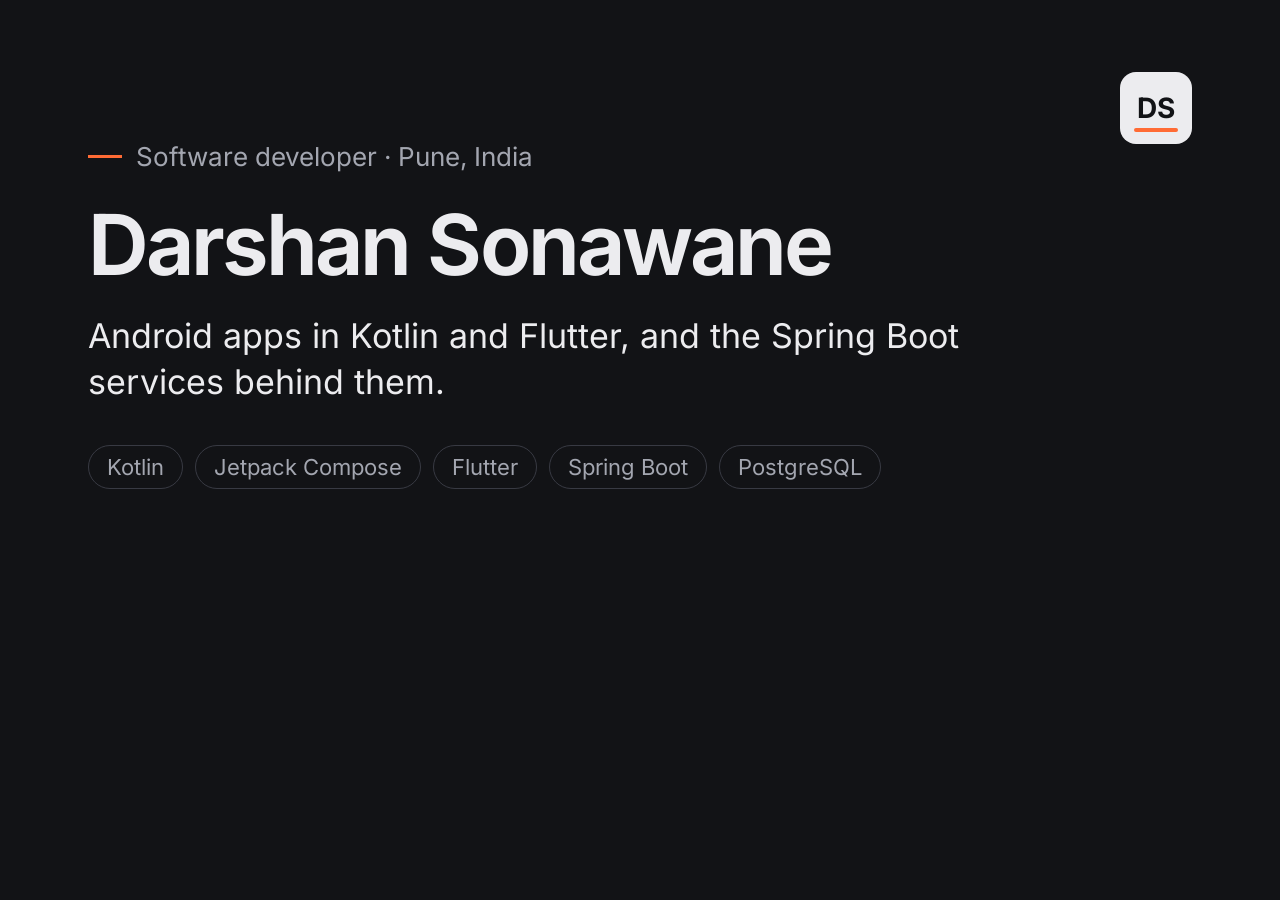
<file: tools/og.html>
<!doctype html><html><head><meta charset="utf-8"><style>
@font-face{font-family:Inter;src:url(../src/fonts/inter-latin-wght-normal.woff2) format("woff2");font-weight:100 900}
body{margin:0;width:1200px;height:630px;background:#121316;color:#ececef;font-family:Inter,sans-serif;display:flex;flex-direction:column;justify-content:center;padding:0 88px;box-sizing:border-box}
.e{display:flex;align-items:center;gap:14px;color:#a3a6b0;font-size:26px}.e:before{content:"";width:34px;height:3px;background:#ff6b35}
h1{font-size:84px;letter-spacing:-.035em;margin:22px 0 18px;font-weight:650}
p{font-size:34px;color:#ececef;margin:0;max-width:900px;line-height:1.35}
.t{display:flex;gap:12px;margin-top:40px}.t span{font-size:22px;color:#a3a6b0;border:1px solid #383a43;border-radius:99px;padding:8px 18px}
.m{position:absolute;right:88px;top:72px;width:72px;height:72px;border-radius:16px;background:#ececef;color:#121316;font-weight:700;font-size:28px;display:grid;place-items:center}
.m:after{content:"";position:absolute;left:14px;right:14px;bottom:12px;height:4px;background:#ff6b35;border-radius:2px}
</style></head><body><div class="m">DS</div><div class="e">Software developer · Pune, India</div><h1>Darshan Sonawane</h1><p>Android apps in Kotlin and Flutter, and the Spring Boot services behind them.</p><div class="t"><span>Kotlin</span><span>Jetpack Compose</span><span>Flutter</span><span>Spring Boot</span><span>PostgreSQL</span></div></body></html>
</file>
